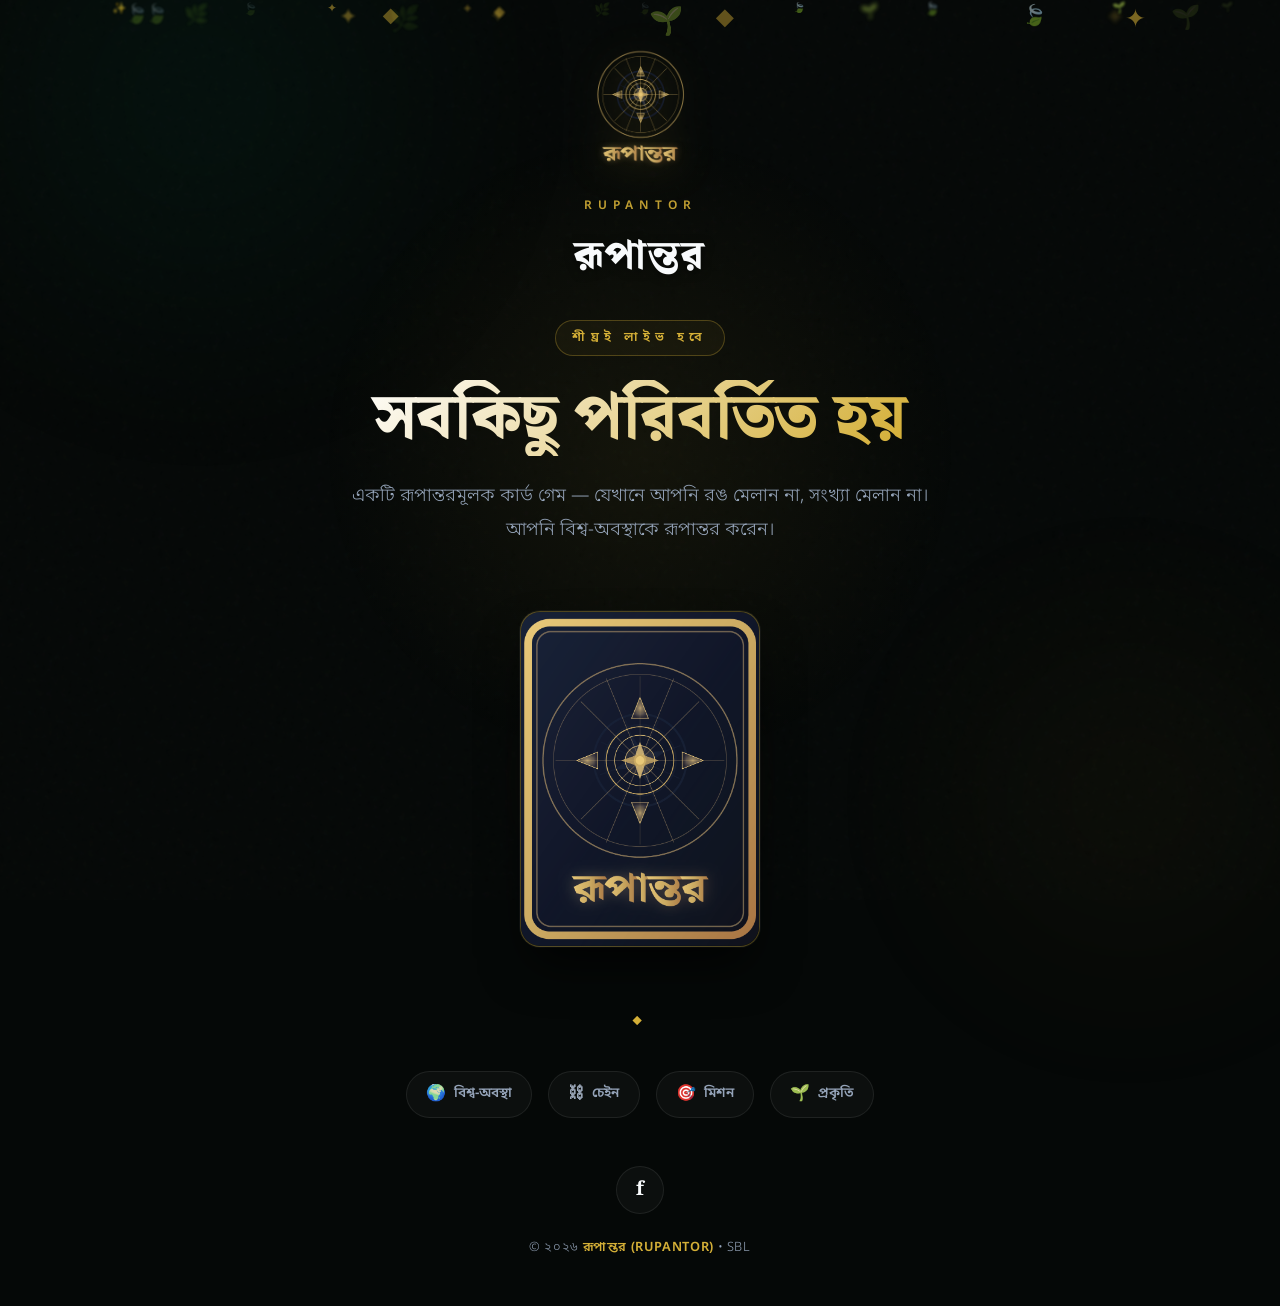
<file: index.html>
<!DOCTYPE html>
<html lang="bn">
<head>
<meta charset="UTF-8">
<meta name="viewport" content="width=device-width, initial-scale=1.0">
<title>রূপান্তর (RUPANTOR) — Will be live soon.</title>
<link rel="icon" type="image/x-icon" href="favicon/favicon.ico">
<link rel="icon" type="image/png" sizes="16x16" href="favicon/favicon-16x16.png">
<link rel="icon" type="image/png" sizes="32x32" href="favicon/favicon-32x32.png">
<link rel="apple-touch-icon" sizes="180x180" href="favicon/apple-touch-icon.png">
<link rel="icon" type="image/png" sizes="192x192" href="favicon/android-chrome-192x192.png">
<link rel="icon" type="image/png" sizes="512x512" href="favicon/android-chrome-512x512.png">
<link rel="manifest" href="favicon/site.webmanifest">
<link rel="preconnect" href="https://fonts.googleapis.com">
<link rel="preconnect" href="https://fonts.gstatic.com" crossorigin>
<link href="https://fonts.googleapis.com/css2?family=Noto+Sans+Bengali:wght@300;400;600;700&family=Noto+Serif+Bengali:wght@400;600;700;900&display=swap" rel="stylesheet">
<style>
  /* ============================================
     রূপান্তর (RUPANTOR) — Premium Coming Soon
     ============================================ */

  *, *::before, *::after {
    box-sizing: border-box;
    margin: 0;
    padding: 0;
  }

  :root {
    --bg-deep: #050807;
    --bg-surface: #0c1210;
    --gold-primary: #d4af37;
    --gold-light: #f3e5ab;
    --emerald: #047857;
    --emerald-glow: rgba(16, 185, 129, 0.15);
    --text-primary: #f8fafc;
    --text-secondary: #94a3b8;
    --glass-bg: rgba(255, 255, 255, 0.03);
    --glass-border: rgba(255, 255, 255, 0.08);
    --glass-highlight: rgba(255, 255, 255, 0.15);
  }

  html {
    font-size: 16px;
    -webkit-text-size-adjust: 100%;
    scroll-behavior: smooth;
  }

  body {
    font-family: 'Noto Serif Bengali', Georgia, serif;
    background: var(--bg-deep);
    color: var(--text-primary);
    min-height: 100vh;
    overflow-x: hidden;
    position: relative;
    line-height: 1.6;
    display: flex;
    flex-direction: column;
    align-items: center;
    justify-content: center;
  }

  /* Premium Noise Texture Overlay */
  body::before {
    content: '';
    position: fixed;
    inset: 0;
    background-image: url("data:image/svg+xml,%3Csvg viewBox='0 0 200 200' xmlns='http://www.w3.org/2000/svg'%3E%3Cfilter id='noiseFilter'%3E%3CfeTurbulence type='fractalNoise' baseFrequency='0.65' numOctaves='3' stitchTiles='stitch'/%3E%3C/filter%3E%3Crect width='100%25' height='100%25' filter='url(%23noiseFilter)' opacity='0.04'/%3E%3C/svg%3E");
    pointer-events: none;
    z-index: -1;
    opacity: 0.5;
  }

  /* Dynamic Mouse Spotlight */
  .spotlight {
    position: fixed;
    top: 0;
    left: 0;
    width: 100%;
    height: 100%;
    pointer-events: none;
    background: radial-gradient(
      800px circle at var(--mouse-x, 50%) var(--mouse-y, 50%),
      rgba(212, 175, 55, 0.07),
      transparent 40%
    );
    z-index: 0;
    transition: opacity 0.3s ease;
  }

  /* Ambient Background Glows */
  .ambient-glow {
    position: fixed;
    border-radius: 50%;
    filter: blur(100px);
    z-index: -2;
    opacity: 0.4;
    animation: ambientPulse 12s ease-in-out infinite alternate;
  }

  .glow-1 {
    width: 600px;
    height: 600px;
    background: radial-gradient(circle, rgba(4, 120, 87, 0.3) 0%, transparent 70%);
    top: -200px;
    left: -100px;
  }

  .glow-2 {
    width: 500px;
    height: 500px;
    background: radial-gradient(circle, rgba(212, 175, 55, 0.15) 0%, transparent 70%);
    bottom: -150px;
    right: -100px;
    animation-delay: -6s;
  }

  @keyframes ambientPulse {
    0% { transform: scale(1) translate(0, 0); }
    100% { transform: scale(1.2) translate(20px, -20px); }
  }

  /* Floating particles */
  .particles {
    position: fixed;
    inset: 0;
    z-index: -1;
    overflow: hidden;
    pointer-events: none;
  }

  .particle {
    position: absolute;
    color: var(--gold-primary);
    animation: floatUp linear infinite;
    pointer-events: none;
    will-change: transform, opacity;
  }

  @keyframes floatUp {
    0% {
      transform: translateY(110vh) translateX(0) rotate(0deg);
      opacity: 0;
    }
    10% { opacity: 0.6; }
    90% { opacity: 0.6; }
    100% {
      transform: translateY(-10vh) translateX(40px) rotate(360deg);
      opacity: 0;
    }
  }

  /* Main container */
  .container {
    width: 100%;
    max-width: 800px;
    min-height: 100vh;
    display: flex;
    flex-direction: column;
    align-items: center;
    justify-content: center;
    padding: 3rem 1.5rem;
    position: relative;
    z-index: 1;
    text-align: center;
  }

  /* Logo */
  .logo {
    display: flex;
    flex-direction: column;
    align-items: center;
    margin-bottom: 2rem;
    animation: fadeInDown 1s cubic-bezier(0.23, 1, 0.32, 1) both;
  }

  .logo-image {
    width: 100px;
    height: auto;
    margin-bottom: 1.5rem;
    filter: drop-shadow(0 0 20px rgba(212, 175, 55, 0.3));
    animation: logoFloat 6s ease-in-out infinite;
  }

  @keyframes logoFloat {
    0%, 100% { transform: translateY(0); }
    50% { transform: translateY(-8px); }
  }

  .logo-text {
    font-family: 'Noto Sans Bengali', sans-serif;
    font-size: 0.75rem;
    font-weight: 600;
    letter-spacing: 0.5em;
    color: var(--gold-primary);
    text-transform: uppercase;
    margin-bottom: 0.5rem;
    opacity: 0.9;
  }

  .logo-name {
    font-family: 'Noto Serif Bengali', serif;
    font-weight: 900;
    font-size: 2.5rem;
    color: var(--text-primary);
    letter-spacing: 0.05em;
    text-shadow: 0 2px 10px rgba(0, 0, 0, 0.5);
  }

  /* Hero text */
  .hero-text {
    margin-bottom: 3rem;
    animation: fadeInUp 1s cubic-bezier(0.23, 1, 0.32, 1) 0.2s both;
  }

  .hero-tagline {
    font-family: 'Noto Sans Bengali', sans-serif;
    font-size: 0.8rem;
    font-weight: 600;
    letter-spacing: 0.4em;
    color: var(--gold-primary);
    text-transform: uppercase;
    margin-bottom: 1.5rem;
    display: inline-block;
    padding: 0.4rem 1rem;
    border: 1px solid rgba(212, 175, 55, 0.3);
    border-radius: 100px;
    background: rgba(212, 175, 55, 0.05);
  }

  .hero-title {
    font-family: 'Noto Serif Bengali', serif;
    font-weight: 900;
    font-size: clamp(2.5rem, 7vw, 4rem);
    color: var(--text-primary);
    margin-bottom: 1.5rem;
    line-height: 1.2;
    background: linear-gradient(135deg, #fff 0%, var(--gold-primary) 50%, #fff 100%);
    background-size: 200% auto;
    -webkit-background-clip: text;
    background-clip: text;
    -webkit-text-fill-color: transparent;
    animation: shine 6s linear infinite;
  }

  @keyframes shine {
    to { background-position: 200% center; }
  }

  .hero-subtitle {
    font-family: 'Noto Sans Bengali', sans-serif;
    font-size: clamp(1rem, 2.5vw, 1.15rem);
    font-weight: 300;
    color: var(--text-secondary);
    max-width: 580px;
    margin: 0 auto;
    line-height: 1.8;
  }

  /* Card display with 3D Tilt */
  .card-display {
    margin: 1rem 0 3rem;
    perspective: 1000px;
    animation: fadeInUp 1s cubic-bezier(0.23, 1, 0.32, 1) 0.4s both;
    cursor: pointer;
  }

  .rupantor-card {
    width: 240px;
    height: 336px;
    border-radius: 20px;
    background: linear-gradient(135deg, rgba(255,255,255,0.1), rgba(255,255,255,0.02));
    backdrop-filter: blur(12px);
    border: 1px solid rgba(212, 175, 55, 0.3);
    box-shadow: 
      0 25px 50px -12px rgba(0, 0, 0, 0.8),
      0 0 0 1px rgba(255, 255, 255, 0.05),
      inset 0 0 20px rgba(212, 175, 55, 0.05);
    position: relative;
    overflow: hidden;
    transform-style: preserve-3d;
    animation: subtleFloat 6s ease-in-out infinite;
    transition: transform 0.6s cubic-bezier(0.23, 1, 0.32, 1);
  }

  @keyframes subtleFloat {
    0%, 100% { transform: perspective(1000px) translateY(0); }
    50% { transform: perspective(1000px) translateY(-10px); }
  }

  /* Holographic shine effect on hover */
  .rupantor-card::before {
    content: '';
    position: absolute;
    inset: 0;
    background: linear-gradient(
      105deg,
      transparent 40%,
      rgba(255, 255, 255, 0.1) 45%,
      rgba(255, 255, 255, 0.25) 50%,
      rgba(255, 255, 255, 0.1) 55%,
      transparent 60%
    );
    transform: translateX(-100%);
    transition: transform 0.8s ease;
    z-index: 2;
    pointer-events: none;
  }

  .rupantor-card:hover::before {
    transform: translateX(100%);
  }

  .card-image {
    width: 100%;
    height: 100%;
    object-fit: cover;
    border-radius: 20px;
    position: relative;
    z-index: 1;
    pointer-events: none;
  }

  /* Glow effect behind card */
  .card-display::after {
    content: '';
    position: absolute;
    top: 50%;
    left: 50%;
    transform: translate(-50%, -50%);
    width: 200px;
    height: 200px;
    background: radial-gradient(circle, rgba(212, 175, 55, 0.3) 0%, transparent 70%);
    z-index: -1;
    filter: blur(40px);
    animation: glowPulse 4s ease-in-out infinite alternate;
  }

  @keyframes glowPulse {
    0% { opacity: 0.5; transform: translate(-50%, -50%) scale(1); }
    100% { opacity: 0.8; transform: translate(-50%, -50%) scale(1.2); }
  }

  /* Decorative divider */
  .decorative-line {
    display: flex;
    align-items: center;
    gap: 1.5rem;
    margin: 1rem 0 2.5rem;
    color: var(--gold-primary);
    opacity: 0.4;
    font-size: 0.8rem;
    letter-spacing: 0.5em;
    animation: fadeInUp 1s cubic-bezier(0.23, 1, 0.32, 1) 0.8s both;
  }

  .decorative-line::before,
  .decorative-line::after {
    content: '';
    flex: 1;
    height: 1px;
    background: linear-gradient(90deg, transparent, var(--gold-primary), transparent);
  }

  /* Features list */
  .features {
    display: flex;
    flex-wrap: wrap;
    justify-content: center;
    gap: 1rem;
    margin-bottom: 3rem;
    animation: fadeInUp 1s cubic-bezier(0.23, 1, 0.32, 1) 1s both;
  }

  .feature-pill {
    background: var(--glass-bg);
    border: 1px solid var(--glass-border);
    padding: 0.6rem 1.2rem;
    border-radius: 100px;
    font-family: 'Noto Sans Bengali', sans-serif;
    font-size: 0.85rem;
    font-weight: 600;
    color: var(--text-secondary);
    display: flex;
    align-items: center;
    gap: 0.5rem;
    transition: all 0.4s cubic-bezier(0.175, 0.885, 0.32, 1.275);
    backdrop-filter: blur(8px);
  }

  .feature-pill:hover {
    background: rgba(212, 175, 55, 0.1);
    border-color: var(--gold-primary);
    color: var(--gold-light);
    transform: translateY(-4px);
    box-shadow: 0 10px 20px -5px rgba(212, 175, 55, 0.2);
  }

  .feature-pill-icon {
    font-size: 1rem;
    filter: grayscale(0.2);
  }

  /* Footer */
  .footer {
    margin-top: auto;
    text-align: center;
    animation: fadeInUp 1s cubic-bezier(0.23, 1, 0.32, 1) 1.2s both;
  }

  .footer-social {
    display: flex;
    justify-content: center;
    gap: 1rem;
    margin-bottom: 1.5rem;
  }

  .social-link {
    width: 48px;
    height: 48px;
    border-radius: 50%;
    background: var(--glass-bg);
    border: 1px solid var(--glass-border);
    display: flex;
    align-items: center;
    justify-content: center;
    color: var(--text-primary);
    text-decoration: none;
    font-size: 1.2rem;
    font-weight: 700;
    transition: all 0.4s cubic-bezier(0.175, 0.885, 0.32, 1.275);
    backdrop-filter: blur(8px);
  }

  .social-link:hover {
    background: var(--gold-primary);
    color: var(--bg-deep);
    transform: translateY(-4px) scale(1.1);
    box-shadow: 0 10px 25px -5px rgba(212, 175, 55, 0.4);
    border-color: var(--gold-primary);
  }

  .footer-text {
    font-family: 'Noto Sans Bengali', sans-serif;
    font-size: 0.8rem;
    font-weight: 300;
    color: var(--text-secondary);
    letter-spacing: 0.05em;
  }

  .footer-text strong {
    color: var(--gold-primary);
    font-weight: 600;
  }

  /* Animations */
  @keyframes fadeInDown {
    from { opacity: 0; transform: translateY(-40px); }
    to { opacity: 1; transform: translateY(0); }
  }

  @keyframes fadeInUp {
    from { opacity: 0; transform: translateY(40px); }
    to { opacity: 1; transform: translateY(0); }
  }

  /* Responsive */
  @media (max-width: 600px) {
    .container { padding: 2rem 1.25rem; }
    .logo-image { width: 80px; }
    .logo-name { font-size: 2rem; }
    .rupantor-card { width: 200px; height: 280px; }
    .features { gap: 0.75rem; }
    .feature-pill { padding: 0.5rem 1rem; font-size: 0.8rem; }
  }
</style>
</head>
<body>

  <!-- Ambient Background Elements -->
  <div class="ambient-glow glow-1"></div>
  <div class="ambient-glow glow-2"></div>
  <div class="spotlight"></div>

  <!-- Floating particles -->
  <div class="particles" id="particles"></div>

  <div class="container">

    <!-- Logo -->
    <div class="logo">
      <img src="Rupantor Logo.png" alt="Rupantor Logo" class="logo-image">
      <div class="logo-text">RUPANTOR</div>
      <div class="logo-name">রূপান্তর</div>
    </div>

    <!-- Hero text -->
    <div class="hero-text">
      <div class="hero-tagline">শীঘ্রই লাইভ হবে</div>
      <h1 class="hero-title">সবকিছু পরিবর্তিত হয়</h1>
      <p class="hero-subtitle">
        একটি রূপান্তরমূলক কার্ড গেম — যেখানে আপনি রঙ মেলান না, সংখ্যা মেলান না।<br>
        আপনি বিশ্ব-অবস্থাকে রূপান্তর করেন।
      </p>
    </div>

    <!-- Card display -->
    <div class="card-display">
      <div class="rupantor-card">
        <img src="Card Back Rupantor.png" alt="Rupantor Card" class="card-image">
      </div>
    </div>

    <!-- Decorative divider -->
    <div class="decorative-line">◆</div>

    <!-- Features pills -->
    <div class="features">
      <div class="feature-pill"><span class="feature-pill-icon">🌍</span> বিশ্ব-অবস্থা</div>
      <div class="feature-pill"><span class="feature-pill-icon">⛓</span> চেইন</div>
      <div class="feature-pill"><span class="feature-pill-icon">🎯</span> মিশন</div>
      <div class="feature-pill"><span class="feature-pill-icon">🌱</span> প্রকৃতি</div>
    </div>

    <!-- Footer -->
    <div class="footer">
      <div class="footer-social">
        <a href="https://web.facebook.com/profile.php?id=61591592052760" class="social-link" aria-label="Facebook" title="Facebook">f</a>
      </div>
      <p class="footer-text">
        © ২০২৬ <strong>রূপান্তর (RUPANTOR)</strong> • SBL
      </p>
    </div>

  </div>

<script>
  // ============================================
  // Dynamic Mouse Spotlight
  // ============================================
  document.addEventListener('mousemove', (e) => {
    document.documentElement.style.setProperty('--mouse-x', e.clientX + 'px');
    document.documentElement.style.setProperty('--mouse-y', e.clientY + 'px');
  });

  // ============================================
  // Enhanced Floating Particles
  // ============================================
  (function createParticles() {
    const container = document.getElementById('particles');
    const symbols = ['🍃', '🌿', '✦', '◆', '🌱', '✨'];
    const count = 25;

    for (let i = 0; i < count; i++) {
      const p = document.createElement('div');
      p.className = 'particle';
      p.textContent = symbols[Math.floor(Math.random() * symbols.length)];
      p.style.left = Math.random() * 100 + '%';
      p.style.fontSize = (Math.random() * 1.2 + 0.6) + 'rem';
      p.style.animationDuration = (Math.random() * 15 + 15) + 's';
      p.style.animationDelay = (Math.random() * 20) + 's';
      p.style.opacity = Math.random() * 0.5 + 0.1;
      p.style.filter = `blur(${Math.random() * 2}px)`;
      container.appendChild(p);
    }
  })();

  // ============================================
  // Premium 3D Tilt Effect for Card
  // ============================================
  const cardContainer = document.querySelector('.card-display');
  const card = document.querySelector('.rupantor-card');

  if (cardContainer && card) {
    cardContainer.addEventListener('mouseenter', () => {
      card.style.animation = 'none';
      card.style.transition = 'transform 0.1s ease-out';
    });

    cardContainer.addEventListener('mousemove', (e) => {
      const rect = cardContainer.getBoundingClientRect();
      const x = e.clientX - rect.left;
      const y = e.clientY - rect.top;
      
      const centerX = rect.width / 2;
      const centerY = rect.height / 2;
      
      const rotateX = ((y - centerY) / centerY) * -10;
      const rotateY = ((x - centerX) / centerX) * 10;

      card.style.transform = `perspective(1000px) rotateX(${rotateX}deg) rotateY(${rotateY}deg) scale3d(1.08, 1.08, 1.08)`;
    });

    cardContainer.addEventListener('mouseleave', () => {
      card.style.transform = 'perspective(1000px) rotateX(0) rotateY(0) scale3d(1, 1, 1)';
      card.style.transition = 'transform 0.6s cubic-bezier(0.23, 1, 0.32, 1)';
      setTimeout(() => {
        card.style.animation = 'subtleFloat 6s ease-in-out infinite';
      }, 600);
    });
  }
</script>

</body>
</html>
</file>
